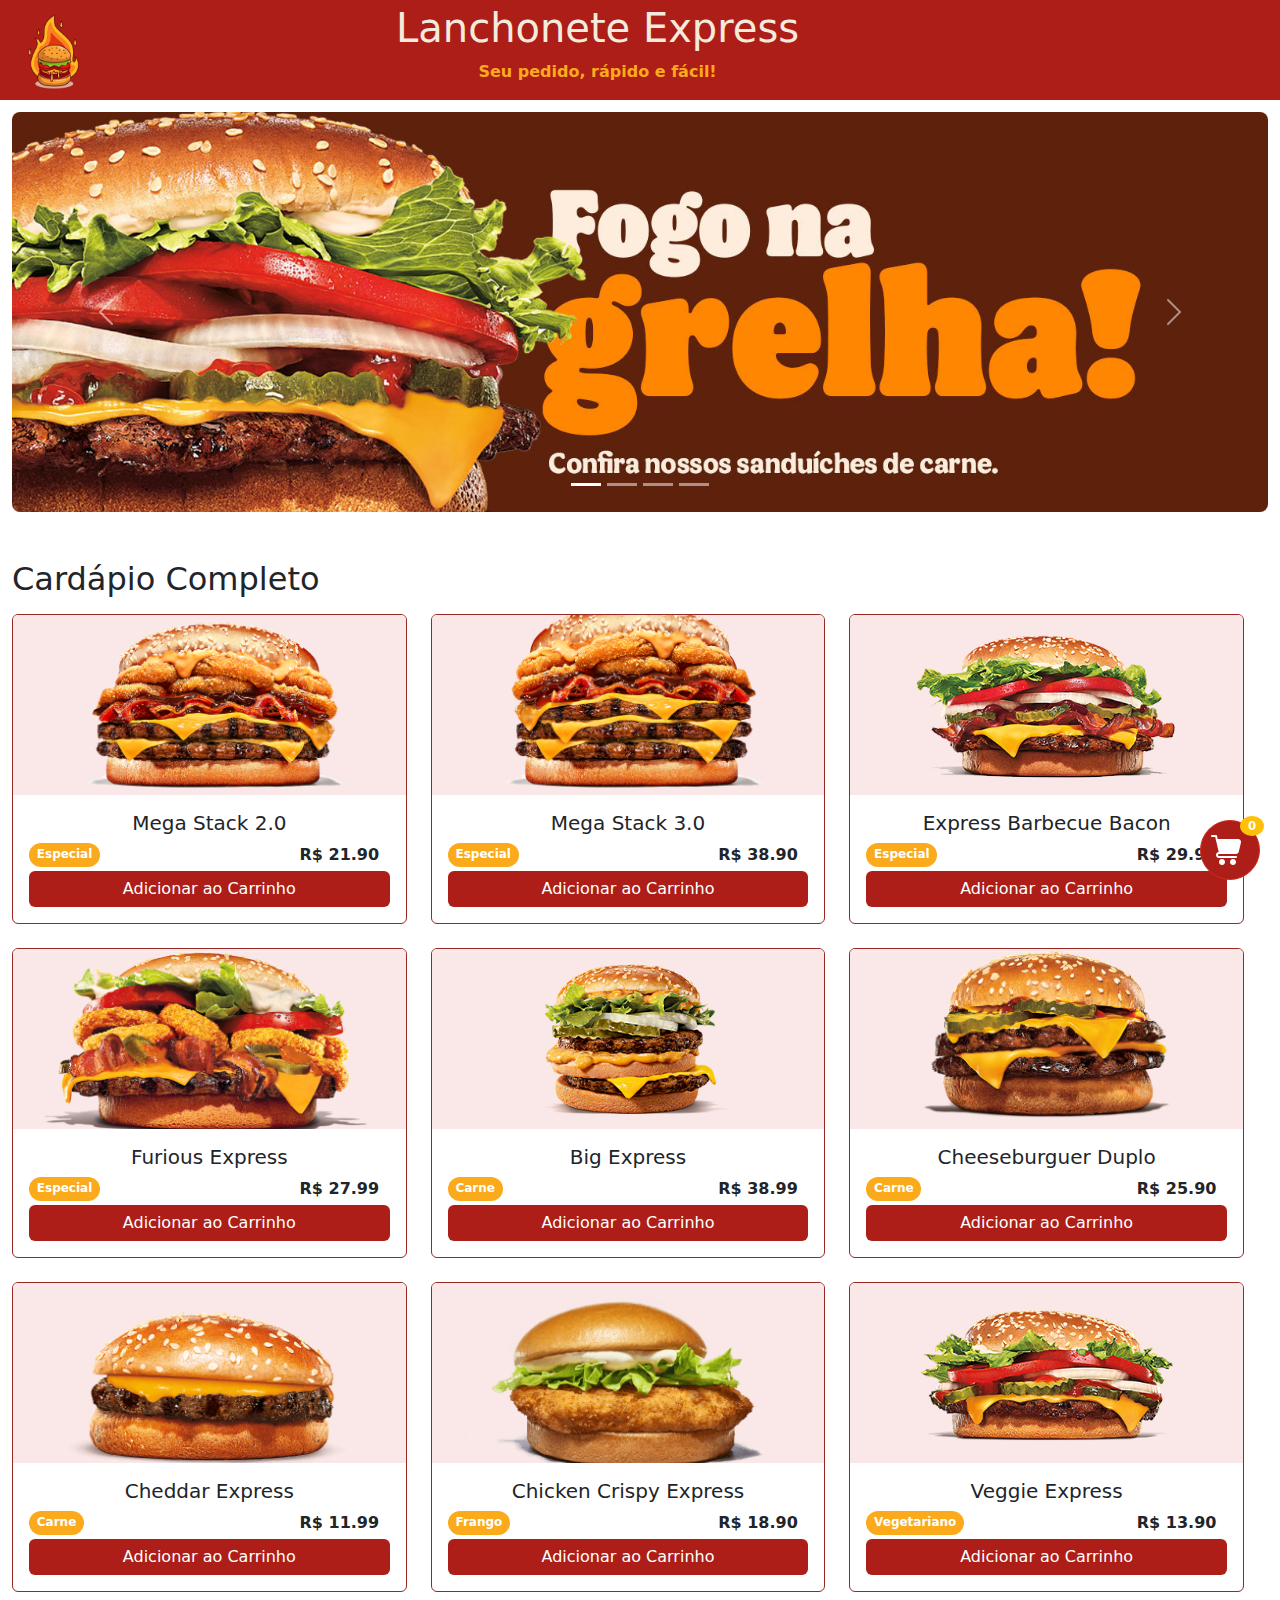
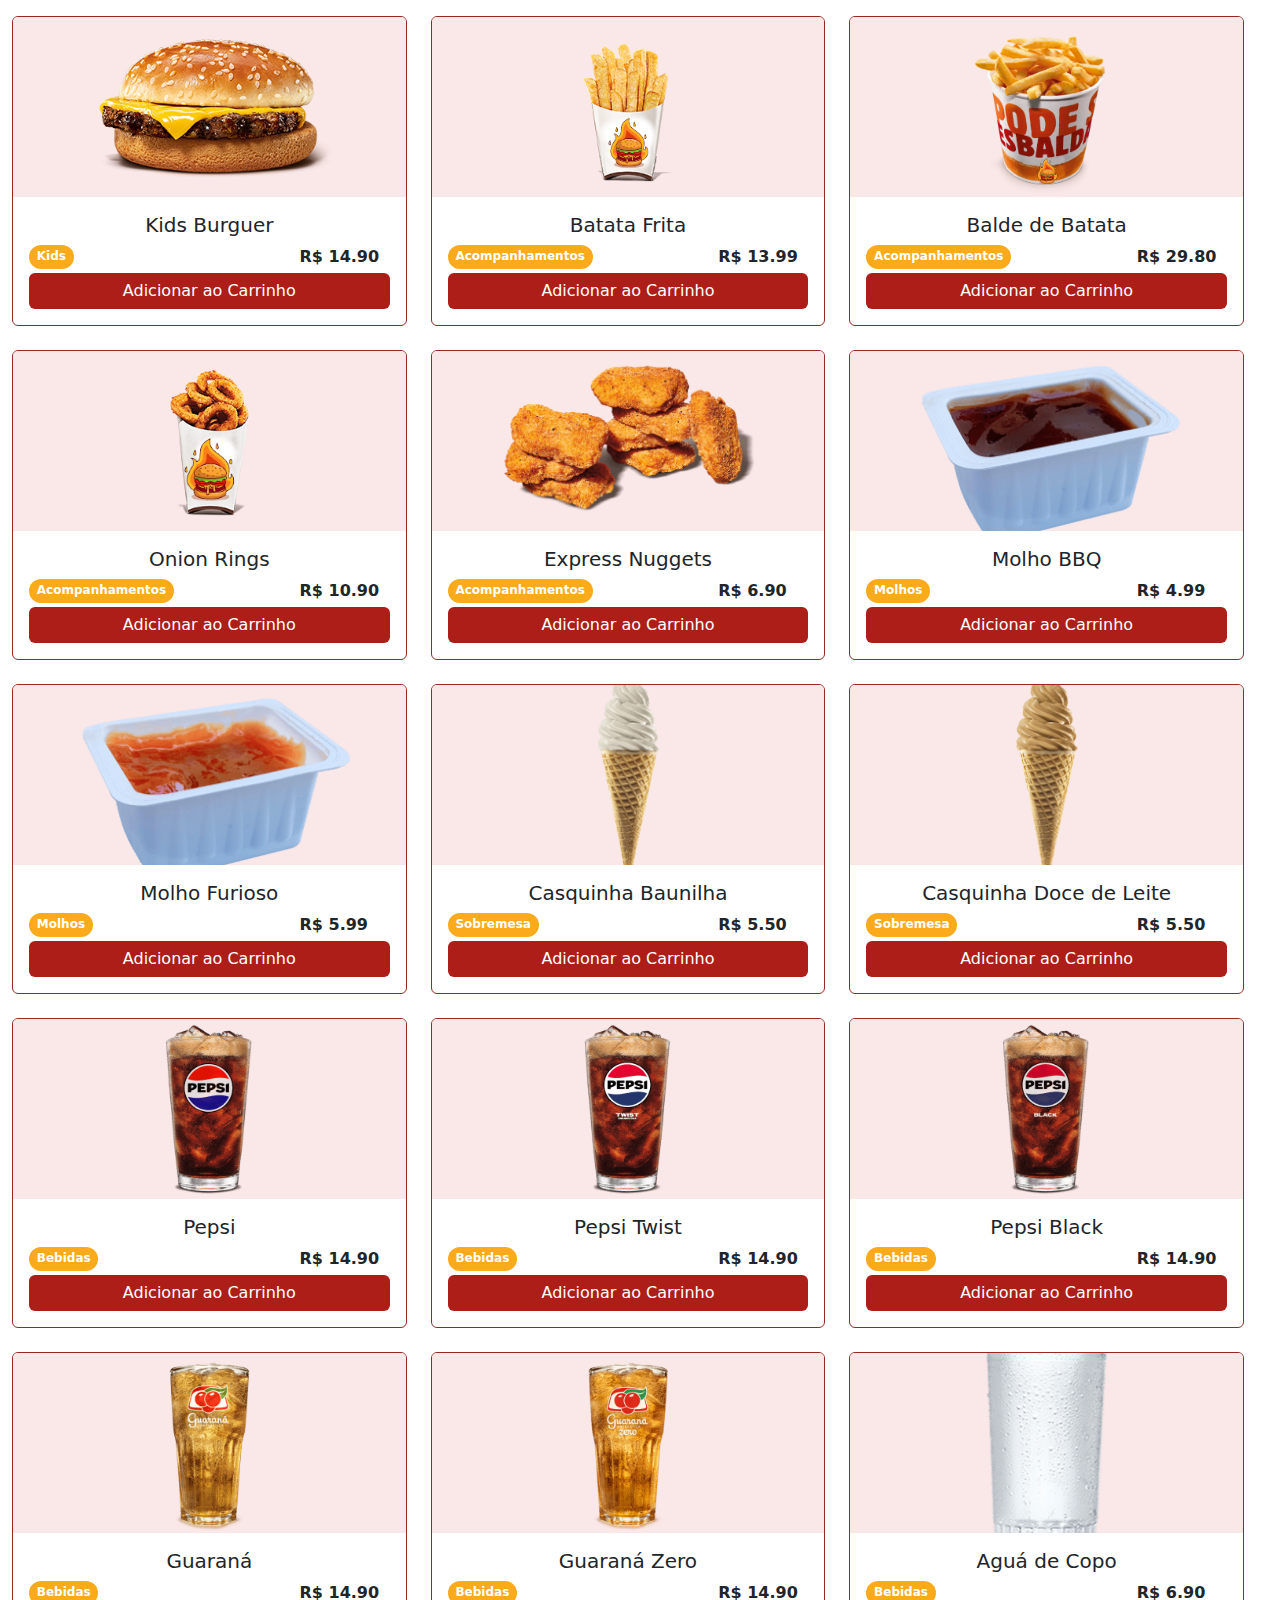
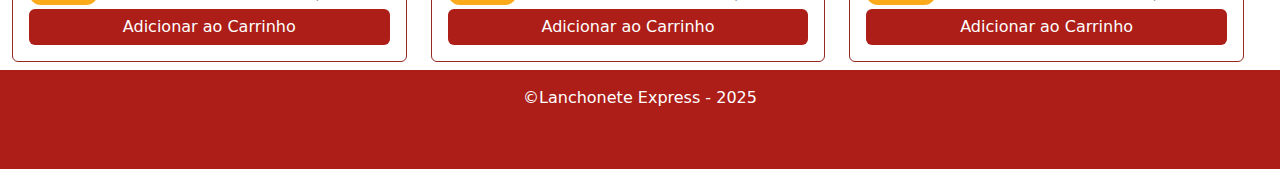
<file: pages/index.html>
<!DOCTYPE html>
<html lang="en">
  <head>
    <meta charset="UTF-8" />
    <meta name="viewport" content="width=device-width, initial-scale=1.0" />
    <title>Lanchonete Express</title>
    <link rel="shortcut icon" type="image/x-icon" href="/img/icon.png" />
    <link rel="stylesheet" href="/style/index.css" />
    <link
      href="https://cdn.jsdelivr.net/npm/bootstrap@5.3.3/dist/css/bootstrap.min.css"
      rel="stylesheet"
    />
  </head>
  <body>
    <div class="container-fluid mb-2">
      <!--Header com logo e nome -->
      <header class="row text-sm-center text-md-center" id="header">
        <img src="/img/icon.png" class="col-lg-1 col-md-2" id="logo" />

        <div class="col">
          <h1 class="col col-sm-10 align-self-center">Lanchonete Express</h1>
          <p class="col col-sm-10 align-self-center">
            Seu pedido, rápido e fácil!
          </p>
        </div>
      </header>

      <main class="row">
        <div>
          <!-- Banner de Destaques (Carrossel) -->
          <div
            id="carouselExampleIndicators"
            class="carousel slide mb-5"
            data-bs-ride="carousel"
          >
            <div class="carousel-indicators">
              <button
                type="button"
                data-bs-target="#carouselExampleIndicators"
                data-bs-slide-to="0"
                class="active"
              ></button>
              <button
                type="button"
                data-bs-target="#carouselExampleIndicators"
                data-bs-slide-to="1"
              ></button>
              <button
                type="button"
                data-bs-target="#carouselExampleIndicators"
                data-bs-slide-to="2"
              ></button>
              <button
                type="button"
                data-bs-target="#carouselExampleIndicators"
                data-bs-slide-to="3"
              ></button>
            </div>
            <div class="carousel-inner">
              <div class="carousel-item active" data-bs-interval="5000">
                <img
                  src="/img/banner/carne-banner.png"
                  class="d-block w-100"
                  alt="Banner sanduíche de carne"
                />
              </div>
              <div class="carousel-item" data-bs-interval="5000">
                <img
                  src="/img/banner/frango-banner.png"
                  class="d-block w-100"
                  alt="Banner sanduíche de frango"
                />
              </div>
              <div class="carousel-item" data-bs-interval="5000">
                <img
                  src="/img/banner/acompanhamentos-banner.png"
                  class="d-block w-100"
                  alt="Banner de nuggets de frango"
                />
              </div>
            </div>
            <button
              class="carousel-control-prev"
              type="button"
              data-bs-target="#carouselExampleIndicators"
              data-bs-slide="prev"
            >
              <span
                class="carousel-control-prev-icon"
                aria-hidden="true"
              ></span>
              <span class="visually-hidden">Anterior</span>
            </button>
            <button
              class="carousel-control-next"
              type="button"
              data-bs-target="#carouselExampleIndicators"
              data-bs-slide="next"
            >
              <span
                class="carousel-control-next-icon"
                aria-hidden="true"
              ></span>
              <span class="visually-hidden">Próximo</span>
            </button>
          </div>
        </div>

        <div class="row">
          <div class="col-12">
            <h2 class="mb-3">Cardápio Completo</h2>
            <div
              class="row row-cols-1 row-cols-md-2 row-cols-lg-3 row-cols-xxl-4 g-4"
              id="menu-items"
            >
              <!-- Itens do cardápio serão injetados aqui via JavaScript -->
            </div>
          </div>
        </div>

        <!-- Offcanvas (Menu Lateral do Carrinho) -->
        <div
          class="offcanvas offcanvas-end"
          tabindex="-1"
          id="carrinho-lateral"
          aria-labelledby="carrinhoLateralLabel"
        >
          <div class="offcanvas-header">
            <div class="canvas-header">
              <img id="offcanvas-cart" src="/img/redCart.png" />
              <h5 class="offcanvas-title" id="carrinhoLateralLabel">
                Seu Pedido
              </h5>
            </div>

            <button
              type="button"
              class="btn-close text-reset"
              data-bs-dismiss="offcanvas"
              aria-label="Close"
            ></button>
          </div>
          <div class="offcanvas-body d-flex flex-column">
            <p
              class="list-group-item text-muted text-center"
              id="mensagem-carrinho-vazio"
            >
              O carrinho está vazio.
            </p>
            <ul
              class="list-group flex-grow-1 overflow-auto mb-3"
              id="lista-carrinho"
            >
              <!-- Itens da lista serão injetados aqui via JavaScript -->
            </ul>
            <h4 class="d-flex justify-content-between mt-auto">
              <span>Total</span>
              <span id="valor-total">R$ 0,00</span>
            </h4>
            <button class="btn btn-success w-100 mt-3" id="checkout-button">
              Finalizar Pedido
            </button>
          </div>
        </div>

        <!-- Toast para feedback visual -->
        <div
          id="feedback-toast"
          class="toast position-fixed bottom-0 start-0 p-3"
          role="alert"
          aria-live="assertive"
          aria-atomic="true"
        >
          <div class="toast-header">
            <strong class="me-auto">Lanchonete Express</strong>
            <button
              type="button"
              class="btn-close"
              data-bs-dismiss="toast"
              aria-label="Close"
            ></button>
          </div>
          <div class="toast-body" id="feedback-message">
            Item adicionado ao carrinho!
          </div>
        </div>

        <!-- Botão Flutuante para Abrir o Carrinho Lateral -->
        <button
          class="btn btn-primary col-lg-1 col-sm-1"
          id="abrir-carrinho-lateral"
        >
          <img id="carrinho-img" src="/img/whiteCart.png" />
          <span class="badge bg-warning" id="badge-carrinho">0</span>
        </button>
      </main>
    </div>
    <script src="https://cdn.jsdelivr.net/npm/bootstrap@5.3.3/dist/js/bootstrap.bundle.min.js"></script>
    <script src="../script/index.js"></script>
    <footer>&copy;Lanchonete Express - 2025</footer>
  </body>
</html>
</file>
<file: style/index.css>
/* Reset na página */
* {
  margin: 0;
  padding: 0;
  box-sizing: border-box;
  outline: 0;
}

body {
  width: 100%;
  background-color: var(--bg);
  font-family: -apple-system, BlinkMacSystemFont, "Segoe UI", Roboto,
    "Helvetica Neue", Arial, sans-serif;
}

:root {
  --primary: #ac1e17;
  --primary-outline: #ce2c23;
  --primary-hover: #972822;
  --secondary: #f5ebdc;
  --details: #fbaa1b;
  --text-dark: #502314;
  --bg: #ffff;
  --bg-card: #fae8e8;
}
/* header */
#header {
  background-color: var(--primary);
  padding-top: 0.25rem;
  margin-bottom: 0.75rem;
}
#header h1 {
  color: var(--secondary);
}
#header p {
  color: var(--details);
  font-weight: 600;
}

/* banner */
.carousel-item img {
  height: 400px;
  object-fit: cover;
  border-radius: 0.5rem;
}

/* card */
.linha {
  display: grid;
  grid-template-columns: 6fr 2fr;
  margin-bottom: 0.25rem;
}
.card-img-top {
  height: 180px;
  object-fit: cover;
  background-color: var(--bg-card);
}
.card-title {
  align-self: center;
}
.card-text {
  align-self: end;
  font-weight: 700;
  font-size: 1rem;
}
#category-badge {
  width: fit-content;
  background-color: var(--details);
}
.card {
  transition: transform 0.2s;
}

.col .card {
  border-color: var(--primary-hover);
}

.card:hover {
  transform: translateY(-5px);
  border-color: var(--details);
}
#addCartButton {
  background-color: var(--primary);
  border: var(--primary-outline);
}

#addCartButton:hover {
  background-color: var(--primary-hover);
  border: var(--primary-outline);
  color: var(--details);
}
/* toast */

#feedback-toast {
  z-index: 1050;
}

.toast-header {
  background-color: var(--details) !important;
  color: var(--text-dark);
  opacity: 0.9;
}

/* botão fluatuante */

#abrir-carrinho-lateral {
  background-color: var(--primary);
  border-color: var(--primary-outline);
  position: fixed;
  bottom: 20px;
  right: 20px;
  z-index: 1000;
  width: 60px;
  height: 60px;
  display: flex;
  align-items: center;
  justify-content: center;
  font-size: 1.5rem;
  padding: 0;
  line-height: 1;
  border-radius: 50%;
}

#abrir-carrinho-lateral .badge {
  position: absolute;
  top: -5px;
  right: -5px;
  font-size: 0.75rem;
  padding: 0.35em 0.65em;
  border-radius: 50%;
}
#carrinho-img {
  height: 2rem;
  margin-right: 0.5rem;
}

/* offcanvas */

.canvas-header {
  display: flex;
  width: 200px;
  gap: 1rem;
  align-items: center;
}
#offcanvas-cart {
  height: 2rem;
}

.offcanvas-body {
  display: flex;
  flex-direction: column;
  background-color: var(--bg);
}

.offcanvas-body .list-group {
  flex-grow: 1;
  overflow-y: auto;
}

#cartPrice {
  width: 4rem;
}

.list-group-item .btn-group-sm .btn {
  font-size: 0.75rem;
}

.list-group-item .btn-group-sm .decrease-quantity-btn,
.list-group-item .btn-group-sm .increase-quantity-btn {
  background-color: var(--primary);
  border-color: (var(--primary-outline));
  color: var(--secondary);
}

.remove-img {
  height: 1rem;
}

#checkout-button {
  background-color: var(--primary);
  border-color: var(--primary-outline);
}

#checkout-button:hover {
  background-color: var(--primary-hover);
  scale: 1.01;
}

footer {
  padding-top: 1rem;
  background-color: var(--primary);
  color:var(--bg);
  margin-top: 0.5rem;
  text-align: center;
  height: 11vh;
}
footer h5{
  color: var(--details);
}
footer p{
  font-size: 12px;
}

@media (max-width: 800px) {
  header div {
    display: flex;
    flex-direction: column;
    align-items: center;
    margin-left: 0;
  }

  #logo {
    height: 80px;
    width: 100px;
  }
  .carousel-item img {
    height: 200px;
  }
}

@media (min-width: 1500px) {
  .carousel-item img {
    height: 500px;
  }

  header h1 {
    font-size: 60px;
  }

  header p {
    font-size: 30px;
  }
  #logo {
    height: 120px;
    width: 150px;
  }

  #carrinho-img {
    height: 35px;
  }

  #abrir-carrinho-lateral {
    height: 90px;
    width: 90px;
  }

  #abrir-carrinho-lateral .badge {
    font-size: 1.25rem;
  }
}
</file>
